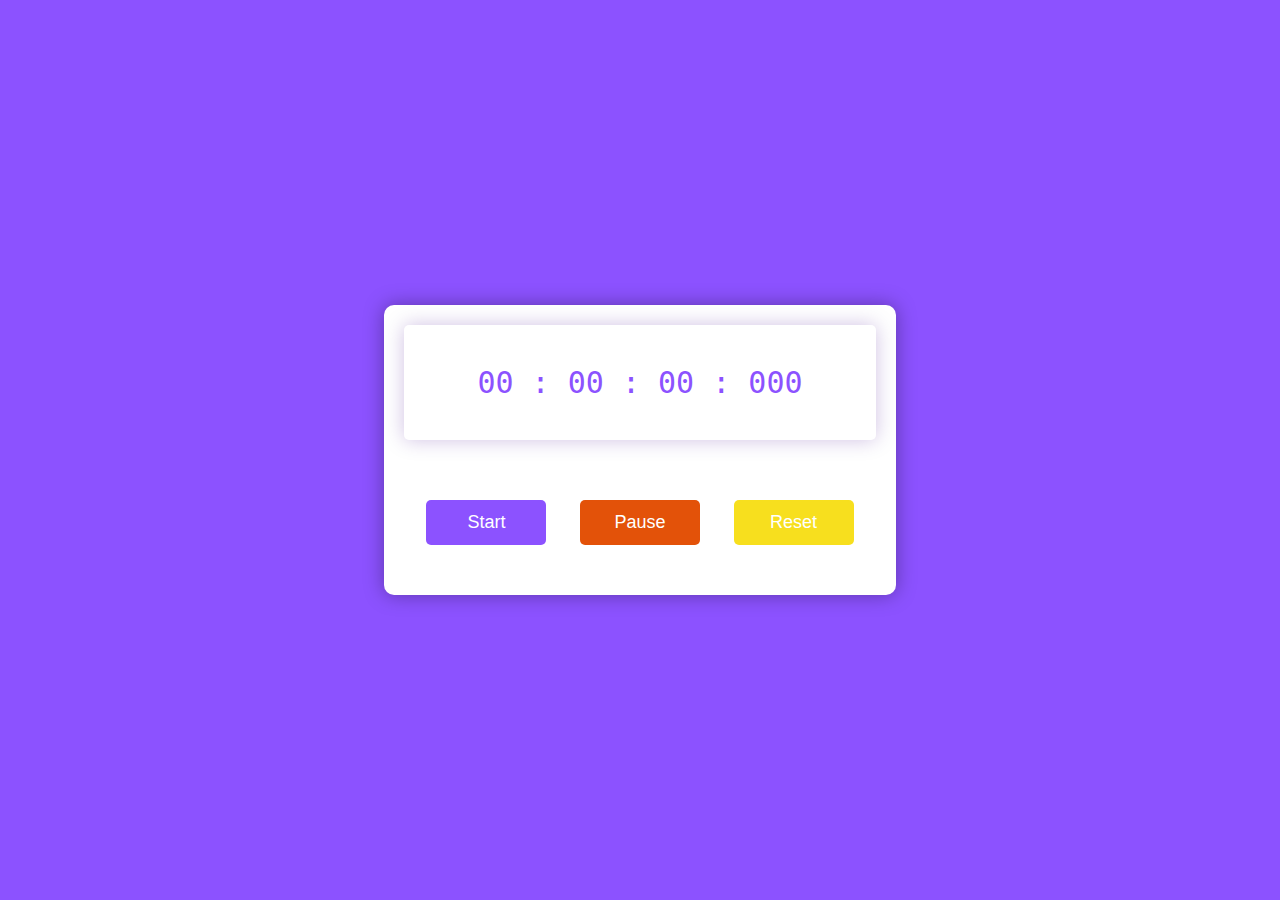
<file: Assignments/JS Assignment 6 - Stopwatch/index.html>
<!DOCTYPE html>
<html lang="en">
<head>
    <meta charset="UTF-8">
    <meta http-equiv="X-UA-Compatible" content="IE=edge">
    <meta name="viewport" content="width=device-width, initial-scale=1.0">
    <title>Stopwatch</title>
    <link rel="stylesheet" href="style.css">
</head>
<body>
    <div class="container">
        <div class="timer-display">
            00 : 00 : 00 : 000
        </div>
        <div class="buttons">
            <button id="start-timer">Start</button>
            <button id="pause-timer">Pause</button>
            <button id="reset-timer">Reset</button>
        </div>
    </div>

    <script src="script.js"></script>
</body>
</html>
</file>
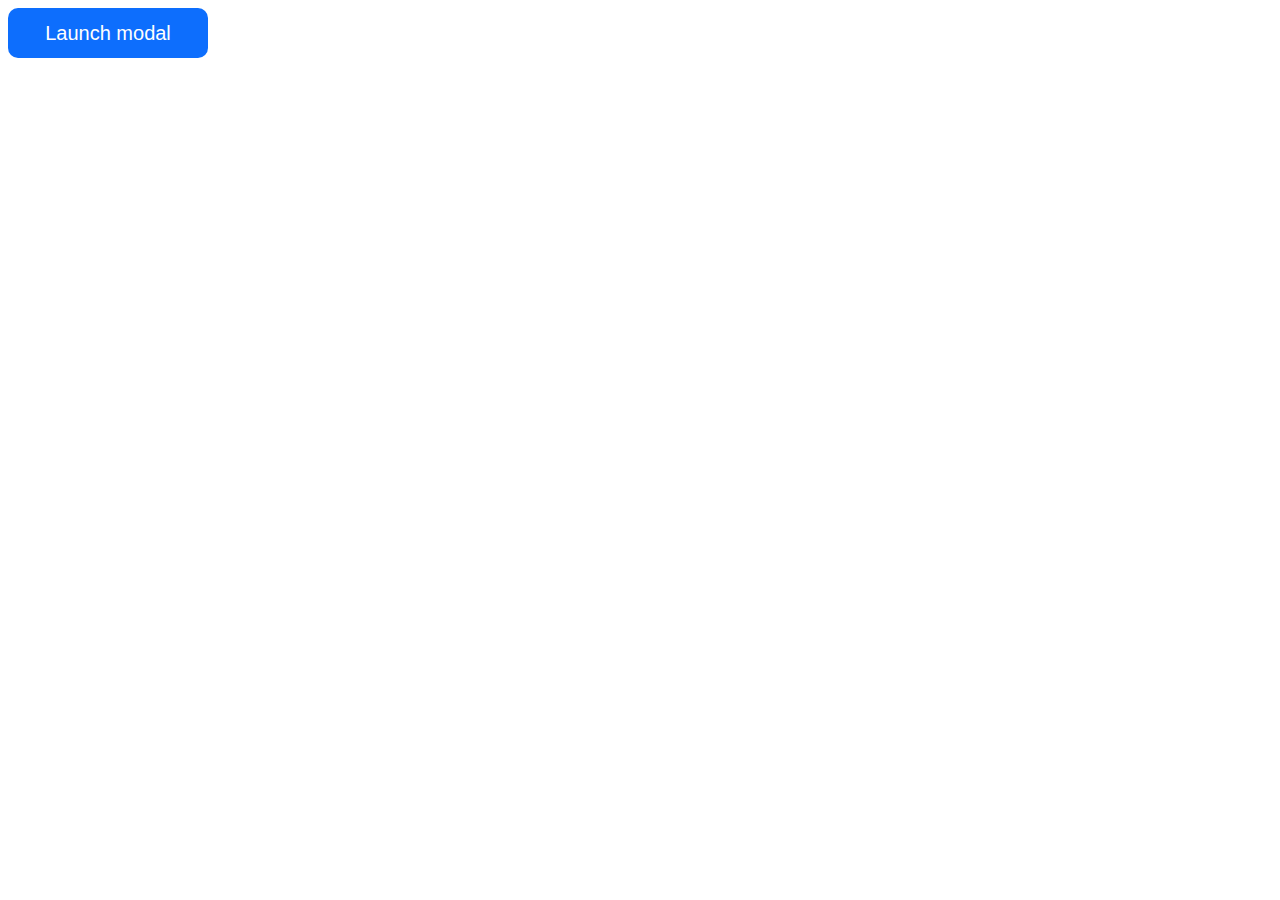
<file: Assignments/JS Assignment 7 - Modal/index.html>
<!DOCTYPE html>
<html lang="en">
<head>
    <meta charset="UTF-8">
    <meta name="viewport" content="width=device-width, initial-scale=1.0">
    <title>Document</title>
    <link rel="stylesheet" href="style.css">
</head>
<body>
    <!-- Button trigger modal -->
    <button id="openModalBtn" type="button">
        Launch modal
    </button>
  
    <!-- Modal -->
    <div id="modal" class="modal">
        <div class="modal-content">
            <span   class="close closeBtns">&times;</span>
            <div class="modal-header">
                <h5 id="modalTitle">Modal title </h5>
            </div>
            <hr>
            <div class="modal-body">
                Woohoo, you're reading this text in a modal!

            </div>
            <hr>
            <div class="modal-footer">
                <button id="closeModalBtn" class="btn btn-secondary closeBtns">Close</button>
                <button id="saveBtn" class="btn btn-primary">Save</button>
            </div>
        </div>
    </div>

    <script src="script.js">
      
    </script>
</body>
</html>
</file>
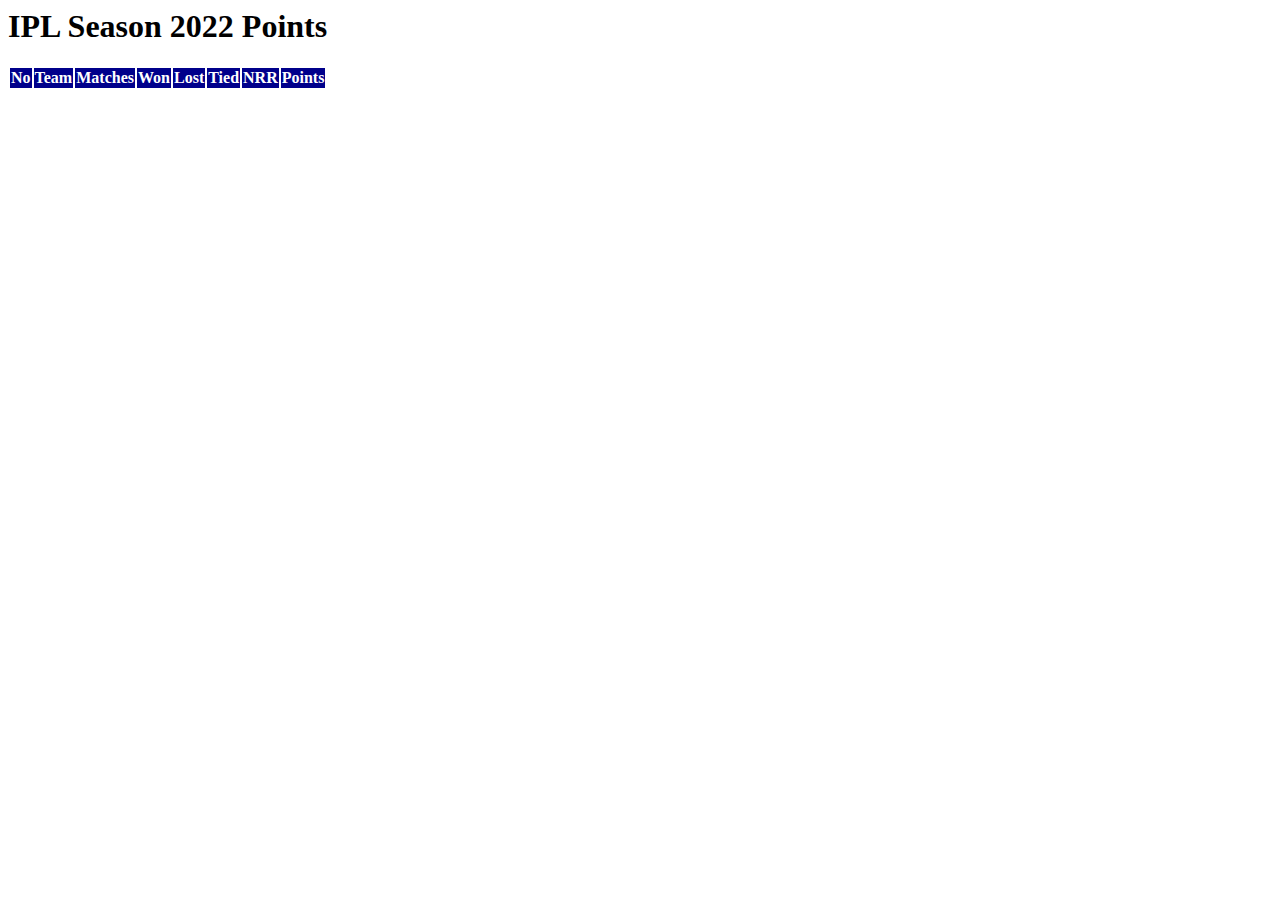
<file: Assignments/JS Assignment 8 - IPL Points Table - API Call and Display/index.html>
<html lang="en">
  <head>
    <meta charset="UTF-8" />
    <meta http-equiv="X-UA-Compatible" content="IE=edge" />
    <meta name="viewport" content="width=device-width, initial-scale=1.0" />
    <link rel="stylesheet" href="style.css" />
    <title>IPL SEASON 2022</title>
  </head>
  <body>
    <h1 class="title">IPL Season 2022 Points</h1>
    <table id="iplTable">
      <thead>
        <tr>
          <th>No</th>
          <th>Team</th>
          <th>Matches</th>
          <th>Won</th>
          <th>Lost</th>
          <th>Tied</th>
          <th>NRR</th>
          <th>Points</th>
        </tr>
      </thead>
      <tbody>
        
      </tbody>
    </table>
    <script src="script.js"></script>
  </body>
</html>
</file>
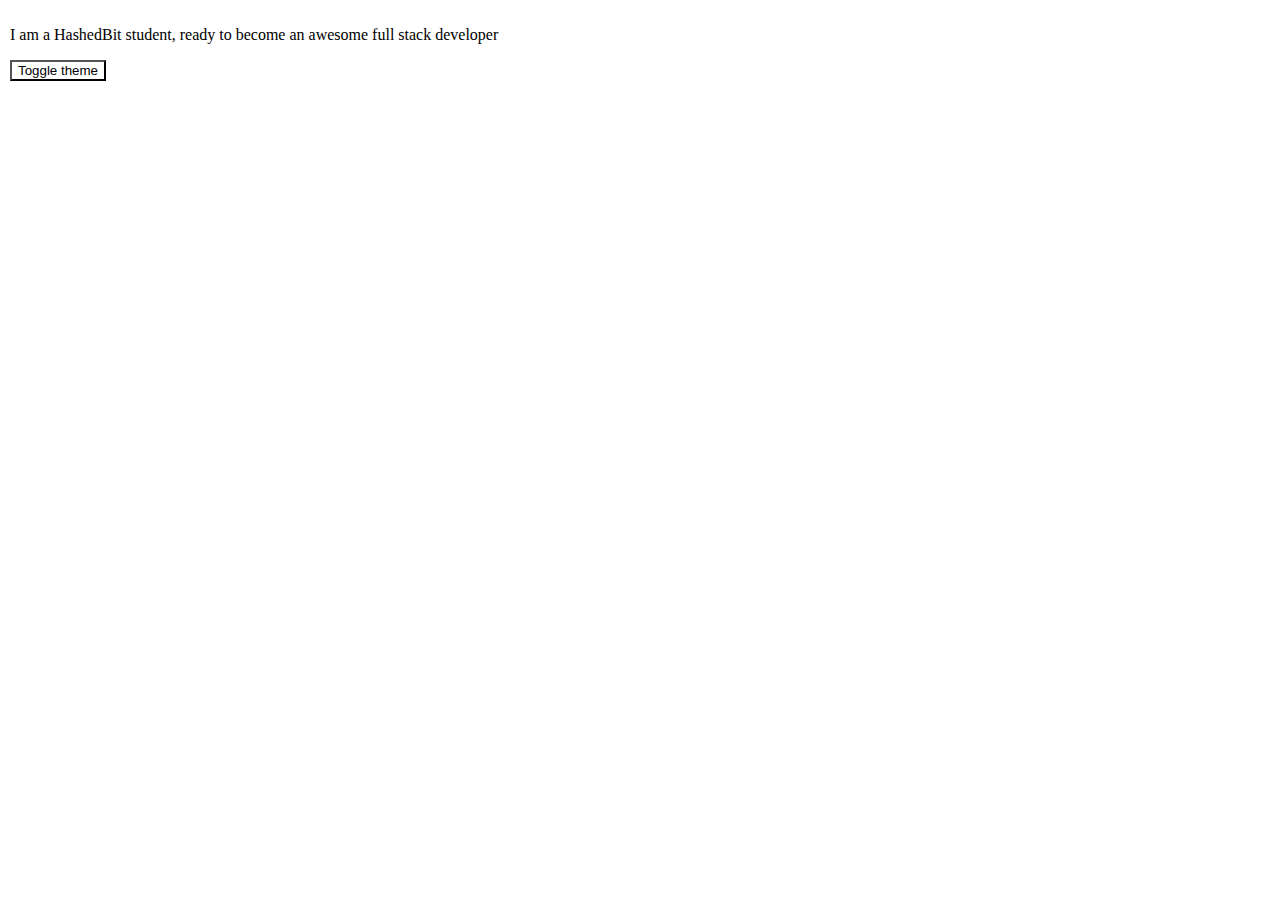
<file: Assignments/JS Assignment 4 - DOM/JS DOM Assignment - Dark Theme/index.html>
<!DOCTYPE html>
<html lang="en">
<head>
    <meta charset="UTF-8">
    <meta name="viewport" content="width=device-width, initial-scale=1.0">
    <title>Document</title>
    <link rel="stylesheet" href="style.css">
</head>
<body>
    <div id="app" class="day">
        <p>I am a HashedBit student, ready to become an awesome full stack developer</p>
        <button onclick="swapTheme()" id="swap" class="button_day">Toggle theme</button>
    </div>
    <script >

function swapTheme() {

    var li = document.getElementById('app');
    console.log(li.className);
    if(li.className==="day"){
    document.getElementById('app').classList.remove('day');
      document.getElementById('swap').classList.remove('button_day');
      
      document.getElementById('app').classList.add('night');
      document.getElementById('swap').classList.add('button_night');
    }
    else{
    document.getElementById('app').classList.remove('night');
      document.getElementById('swap').classList.remove('button_night');
      
      document.getElementById('app').classList.add('day');
      document.getElementById('swap').classList.add('button_day');
    }
    
    }
    </script>
</body>
</html>
</file>
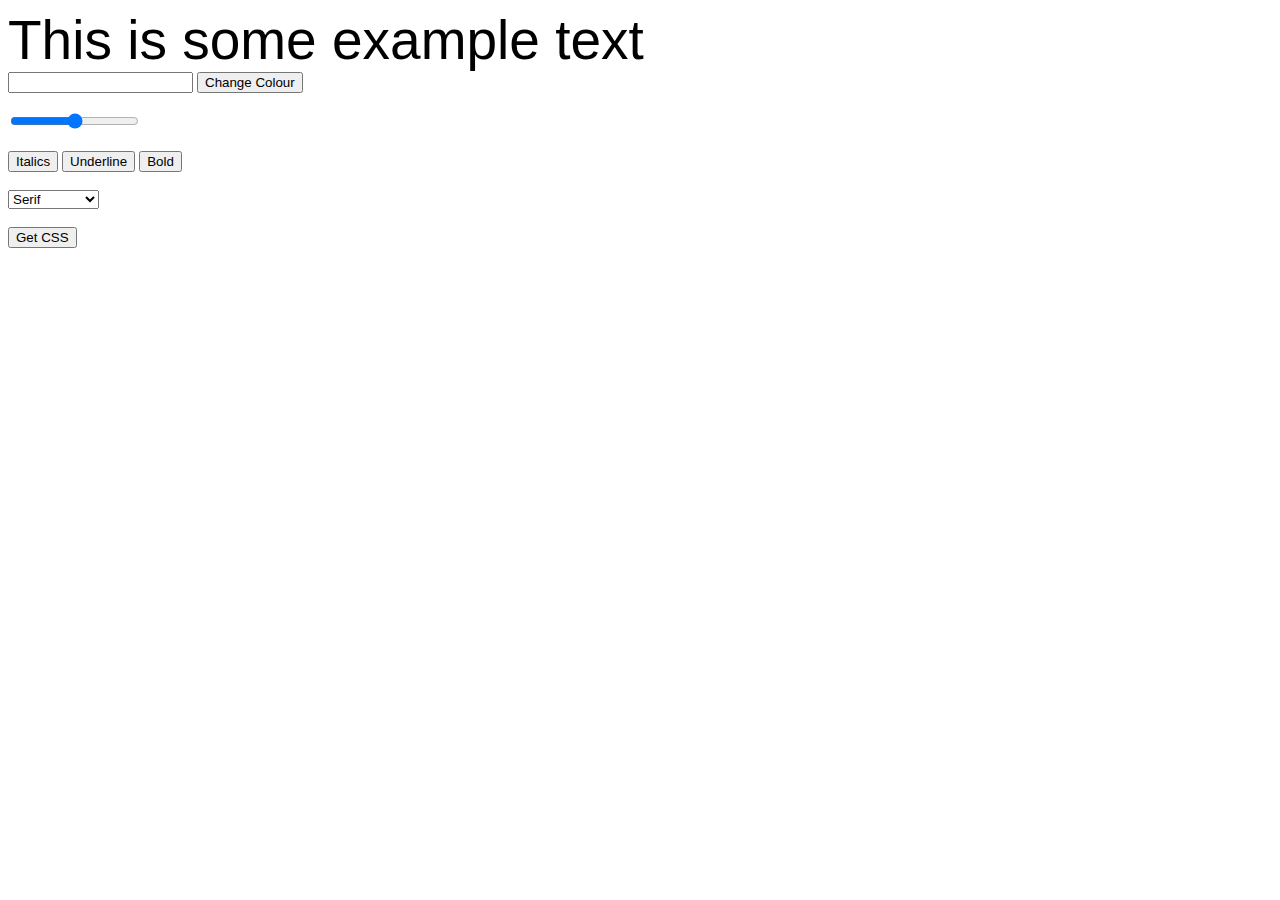
<file: Assignments/JS Assignment 4 - DOM/JS DOM Assignment - Dynamic - CSS/index.html>
<!DOCTYPE html>
<html lang="en">
  <head>
    <meta charset="UTF-8" />
    <meta name="viewport" content="width=device-width, initial-scale=1.0" />
    <title>Document</title>
    <link rel="stylesheet" href="style.css" />
  </head>
  <body>
    <div class="text-here" id="text-container">This is some example text</div>
    <input type="text" id="colorbox" />

    <button id="colorchange">Change Colour</button>

    <br /><br />

    <input type="range" id="fontsize" min="10" max="100" value="55" />
    <br /><br />

    <button id="italic" class="stylebt">Italics</button>
    <button id="underline" class="stylebt">Underline</button>
    <button id="bold" class="stylebt">Bold</button>

    <br /><br />

    <select id="list">
      <option value="serif">Serif</option>
      <option value="sans-serif">Sans-Serif</option>
      <option value="monospace">Monospace</option>
      <option value="cursive">Cursive</option>
      <option value="fantasy">Fantasy</option>
    </select>

    <br /><br />

    <button id="getstyle">Get CSS</button>

    <br /><br />
    <p id="css-props"></p>

    <script src="script.js" />
     
  </body>
</html>
</file>
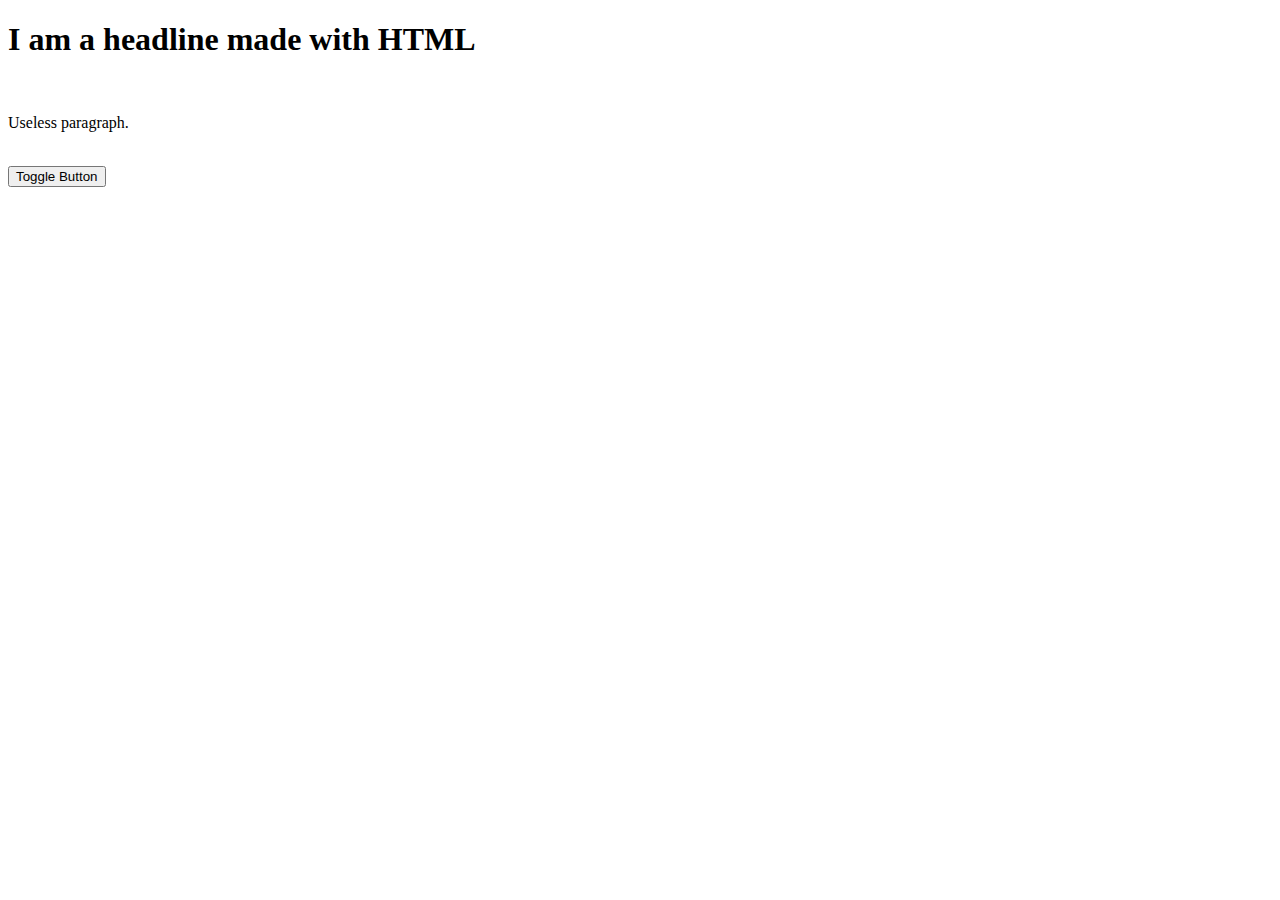
<file: Assignments/JS Assignment 4 - DOM/JS DOM Assignment - Hide Show Para/index.html>
<!DOCTYPE html>
<html lang="en">
  <head>
    <meta charset="UTF-8" />
    <meta name="viewport" content="width=device-width, initial-scale=1.0" />
    <title>Toggle Paragraph Visibility</title>
  </head>
  <body>
    <h1>I am a headline made with HTML</h1>
    <br />
    <p id="useless-paragraph">Useless paragraph.</p>
    <br />
    <button onclick="toggleVisibility()">Toggle Button</button>

    <script>
      const toggleVisibility = () => {
        var paragraph = document.getElementById("useless-paragraph");
        if(paragraph.style.display==='none')
        paragraph.style.display='block';
        else
        paragraph.style.display='none';
      };
    </script>
  </body>
</html>
</file>
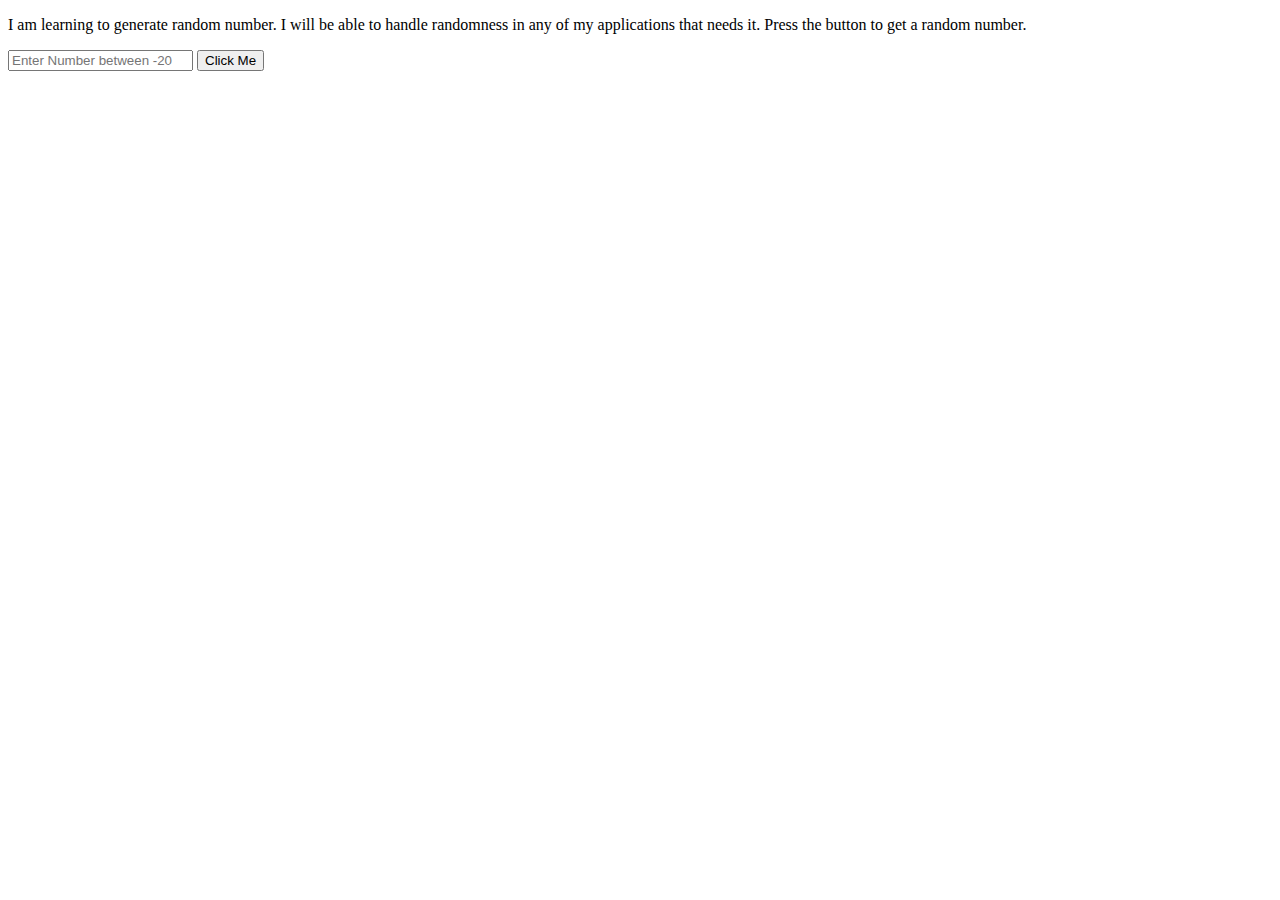
<file: Assignments/JS Assignment 5 - DOM/JS DOM Assignment - Hot or Cold/index.html>
<!DOCTYPE html>
<html lang="en">
<head>
    <meta charset="UTF-8">
    <meta name="viewport" content="width=device-width, initial-scale=1.0">
    <title>Hot & Cold Game</title>
</head>
<body>
    <p id="main">I am learning to generate random number. I will be able to handle randomness in any of my applications that needs it. Press the button to get a random number.
    </p>
    <input type="number" placeholder="Enter Number between -20 to 20" id="userInput">
    <button id="btn" onclick="displayRandomNumber()">Click Me</button>
    <br>
    <p id="num"></p>
    <script src="script.js" />
</body>
</html>
</file>
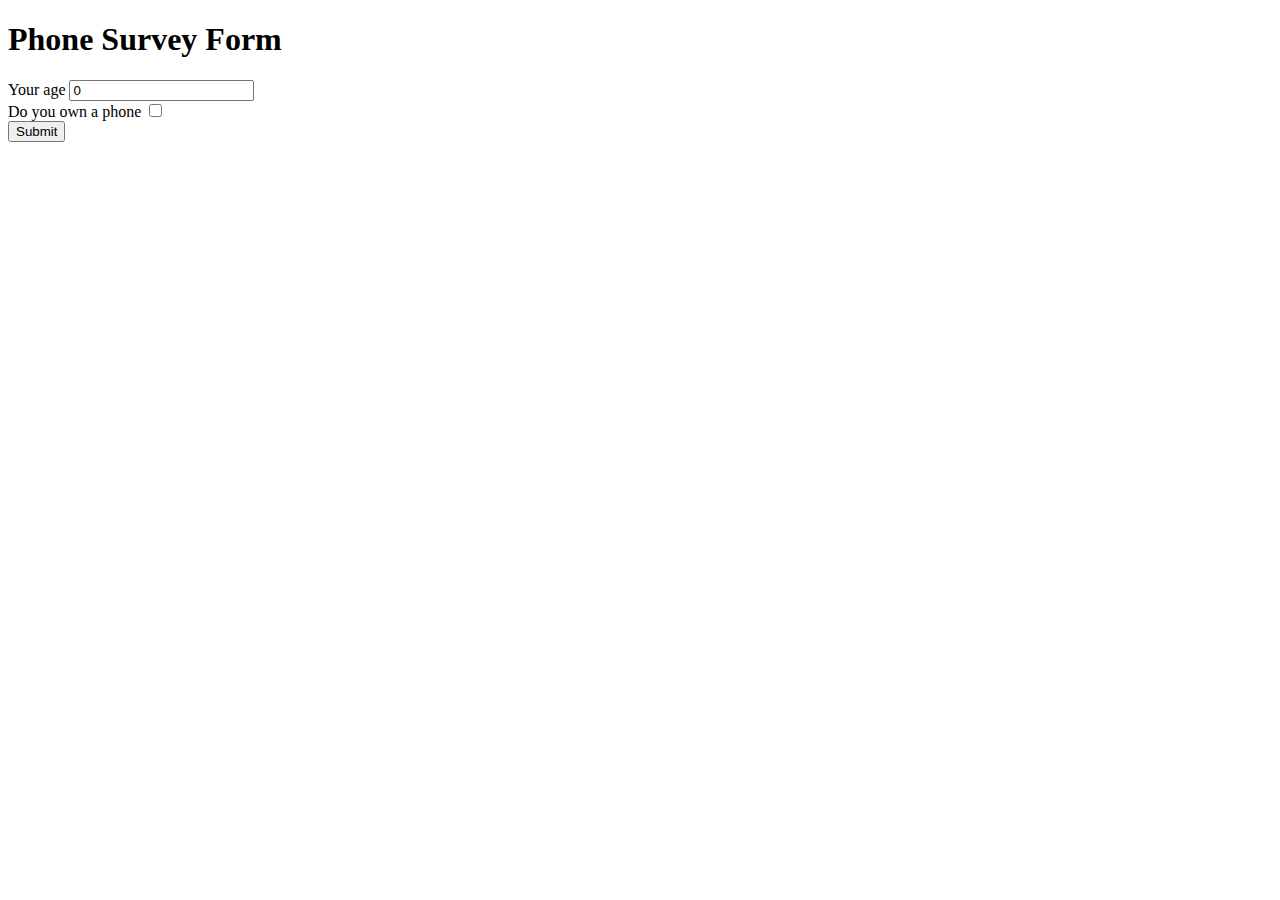
<file: Assignments/JS Assignment 5 - DOM/JS DOM Assignment - JS Validation - Phone Survey Form/index.html>
<!DOCTYPE html>
<html lang="en">
<head>
    <meta charset="UTF-8">
    <meta name="viewport" content="width=device-width, initial-scale=1.0">
    <title>Document</title>
</head>
<body>
    <h1>Phone Survey Form</h1>
    <form onsubmit="handleSubmit(event)">
        <label for="age">Your age</label>
        <input type="number" id="q_age" min="0" oninput="ageChange(event)" value="0">
        <br>
        <label for="q_owns_phone">Do you own a phone</label>
        <input type="checkbox" id="q_owns_phone" onc="handleCheck()">
        <br>

        <button type="submit" id="submit">Submit</button>
    </form>
    <div id="errors-holder"></div>
    <div id="result-holder"></div>
    <script src="script.js" />
</body>
</html>
</file>
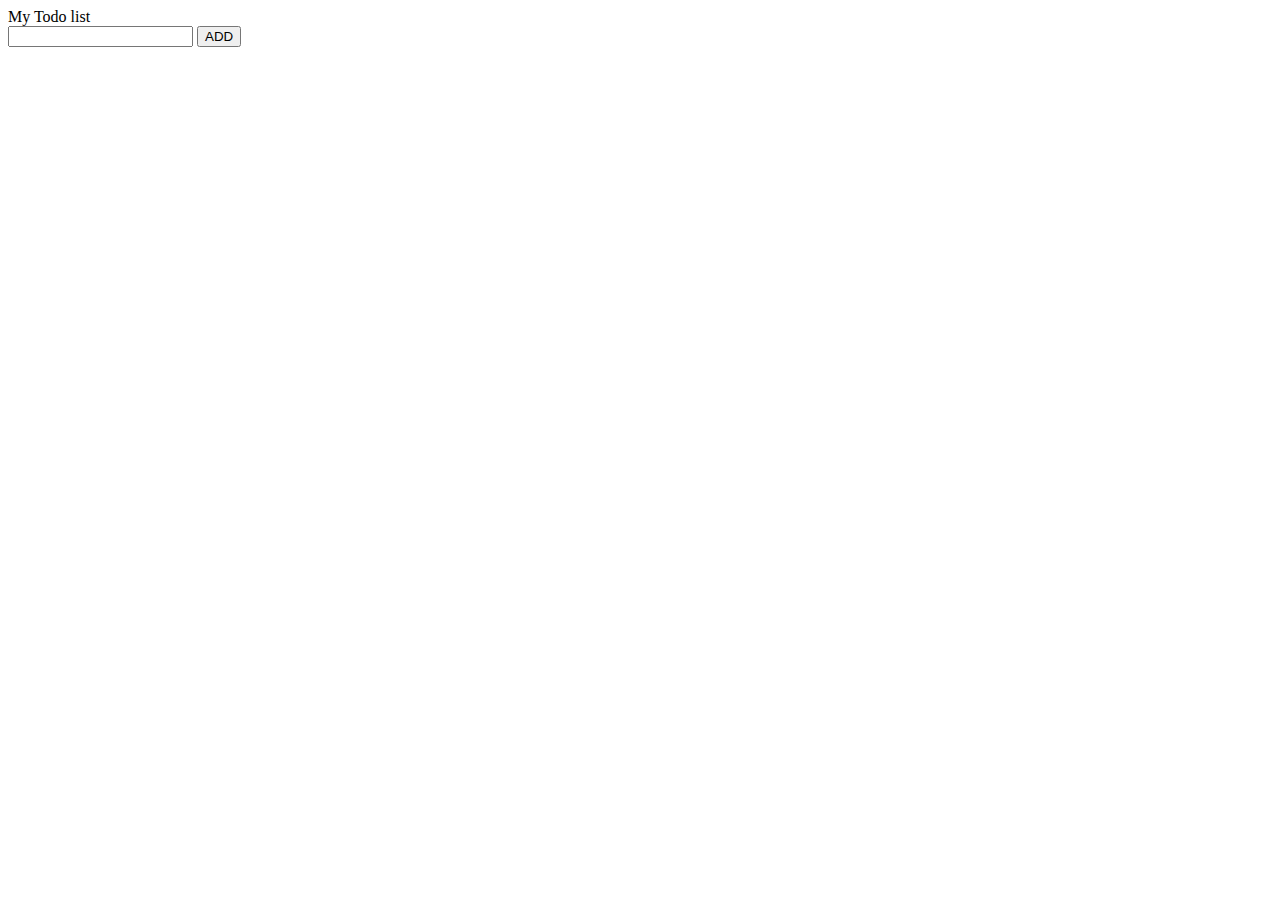
<file: Assignments/JS Assignment 5 - DOM/JS DOM Assignment - Todo List/index.html>
<!DOCTYPE html>
<html lang="en">
<head>
    <meta charset="UTF-8">
    <meta name="viewport" content="width=device-width, initial-scale=1.0">
    <title>Document</title>
    <link rel="stylesheet" href="style.css">
</head>
<body>
    <header>My Todo list</header>
    <form onsubmit="submitfn(event)">
        <div>
            <input type="text" class="todo-input">
            <button type="submit" class="todo-button">ADD</button>
        </div>
    </form>

    <div class="todo-container">
        <ul class="todo-list">
            
        </ul>
    </div>
    
    <script src="script.js"></script>
</body>
</html>
</file>
<file: Assignments/JS Assignment 6 - Stopwatch/style.css>
*,
*:before,
*:after {
  padding: 0;
  margin: 0;
  box-sizing: border-box;
}

body {
  background: #8c52ff;
}

.container {
  background-color: #fff;
  width: 40%;
  min-width: 500px;
  position: absolute;
  transform: translate(-50%, -50%);
  top: 50%;
  left: 50%;
  padding: 20px 0;
  padding-bottom: 50px;
  border-radius: 10px;
  box-shadow: 0 0 20px rgba(0, 0, 0, 0.338);
}

.timer-display {
  position: relative;
  width: 92%;
  background: #fff;
  left: 4%;
  font-family: "Roboto mono", monospace;
  color: #8c52ff;
  font-size: 30px;
  padding: 40px;
  display: flex;
  align-items: center;
  justify-content: space-around;
  border-radius: 5px;
  box-shadow: 0 0 20px rgba(65, 5, 145, 0.25);
}

.buttons {
  width: 90%;
  margin: 60px auto 0 auto;
  display: flex;
  justify-content: space-around;
}

.buttons button {
  width: 120px;
  height: 45px;
  background-color: #8c52ff;
  color: #fff;
  border: none;
  font-family: "Poppins", sans-serif;
  font-size: 18px;
  border-radius: 5px;
  cursor: pointer;
  outline: none;
}

.buttons button:nth-last-child(2) {
  background-color: #e35209;
}

.buttons button:nth-last-child(1) {
  background-color: #f7df1e;
}

.buttons button:hover {
  box-shadow: 0 0 20px rgba(0, 0, 0, 0.25);
}
</file>
<file: Assignments/JS Assignment 7 - Modal/style.css>
/* CSS for modal */
  .modal {
    display: none;
    position: fixed;
    z-index: 1;
    left: 0;
    top: 0;
    width: 100%;
    height: 100%;
    overflow: auto;
    background-color: rgba(0,0,0,0.4);
}
.modal-content {
    background-color: #fefefe;
    margin: 15% auto;
    border: 1px solid #888;
    width: 50%;
    box-shadow: 0 4px 8px 0 rgba(0,0,0,0.2), 0 6px 20px 0 rgba(0,0,0,0.19);
    border-radius: 10px;
}
.modal-body {
  padding: 20px;
}
.close {
    color: #aaa;
    float: right;
    font-size: 28px;
    font-weight: bold;
}
#modalTitle {
  font-size: large;
  font-weight: bold;
  padding: 10px 5px;
  margin: 2px;

}
.close:hover,
.close:focus {
    color: black;
    text-decoration: none;
    cursor: pointer;
}
#openModalBtn {
  color: #fefefe;
  background-color: #0d6efd;
  height: 50px;
  width: 200px;
  font-size: 20px;
  border-radius: 10px;
  border: none;
  
}
#openModalBtn:hover {
    
    background-color: #0c61e2;
}

.modal-footer{
    padding: 10px;
    display: flex;
    justify-content: end;
    
}
.close{
    padding: 5px 10px;
}
#closeModalBtn{
    color: #fefefe;
    background-color: #6c757d;
    height: 30px;
    width: 100px;
    font-size: 20px;
    border-radius: 10px;
    border: none;
    margin: 0 5px;
    cursor: pointer;

}
#saveBtn{
    color: #fefefe;
    background-color: #0d6efd;
    height:30px;
    width: 100px;
    font-size: 20px;
    border-radius: 10px;
    border: none;
    margin: 0 5px;
    cursor: pointer;
}
</file>
<file: Assignments/JS Assignment 8 - IPL Points Table - API Call and Display/style.css>
/* css code goes here */
thead th {
    background-color: #00008b;
    color: #ffffff;
  }
  
  td:nth-child(1) {
    background-color: #f2f2f2;
  }
  
  td:nth-child(8) {
    background-color: #d1d1d1;
  }
  
  td {
    border: solid 1px #dddddd;
  }
</file>
<file: Assignments/JS Assignment 4 - DOM/JS DOM Assignment - Dark Theme/style.css>
.day {
    background-color: white;
    color: black;
}

.night {
    background-color: black;
    color: gold;
}

.button_night {
    background-color: darkblue;
    color: white;
}

.button_day{
    background-color: white;
    color: black;
}

html, body {
    margin: 0px;
    height: 100%;
}

#app {
    height: 100%;
    padding: 10px;
}
</file>
<file: Assignments/JS Assignment 4 - DOM/JS DOM Assignment - Dynamic - CSS/style.css>
.text-here {
    font-size: 55px;
    font-family: sans-serif;
    color: black;
    text-decoration: none;
    font-style: normal;
    font-weight: normal;
    line-height: normal;
    text-align: left;
    letter-spacing: normal;
    word-spacing: normal;
  }
</file>
<file: Assignments/JS Assignment 5 - DOM/JS DOM Assignment - Todo List/style.css>
.strike {
    text-decoration: line-through solid rgb(0, 0, 0);
  }
</file>
